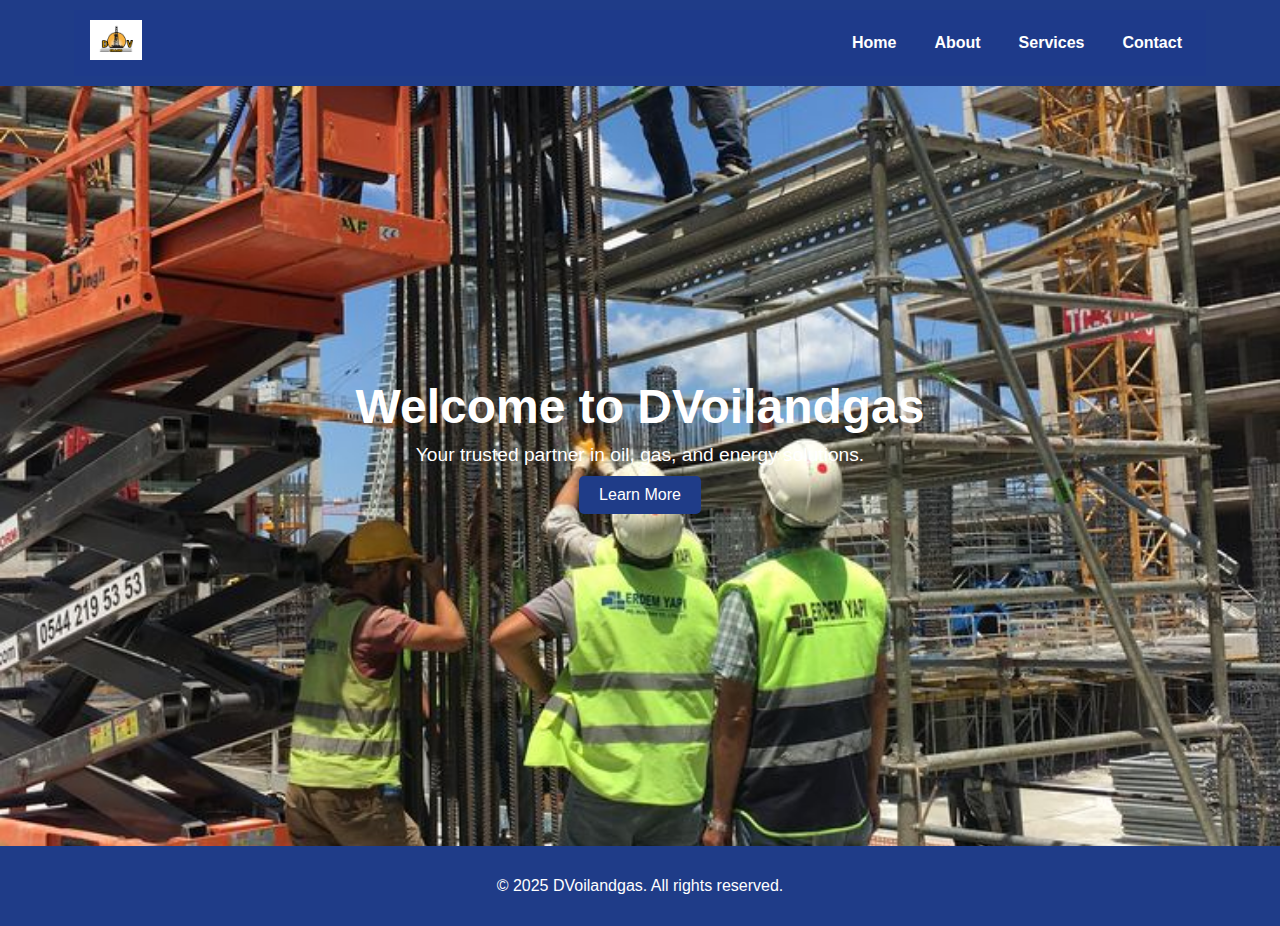
<file: index.html>
<!DOCTYPE html>
<html lang="en">
<head>
  <meta charset="UTF-8">
  <meta name="viewport" content="width=device-width, initial-scale=1.0">
  <title>DVoilandgas</title>
  <meta name="google-site-verification" content="l92GSdCd9YyTK7HmHT8N1XnuGZJh37YTq9TNuIcwvrw" />

  <link rel="stylesheet" href="style.css">
</head>
<body>
  <header>
    <nav class="navbar">
      <div class="logo">
  <img src="2025091603170105.jpg" alt="DVoilandgas Logo">
</div>
      <ul class="nav-links">
        <li><a href="index.html">Home</a></li>
        <li><a href="about.html">About</a></li>
        <li><a href="services.html">Services</a></li>
        <li><a href="contact.html">Contact</a></li>
      </ul>
    </nav>
  </header>

  <section class="hero">
    <div class="hero-content">
      <h1>Welcome to DVoilandgas</h1>
      <p>Your trusted partner in oil, gas, and energy solutions.</p>
      <a href="about.html" class="btn">Learn More</a>
    </div>
  </section>

  <footer>
    <p>© 2025 DVoilandgas. All rights reserved.</p>
  </footer>
</body>
</html>
</file>
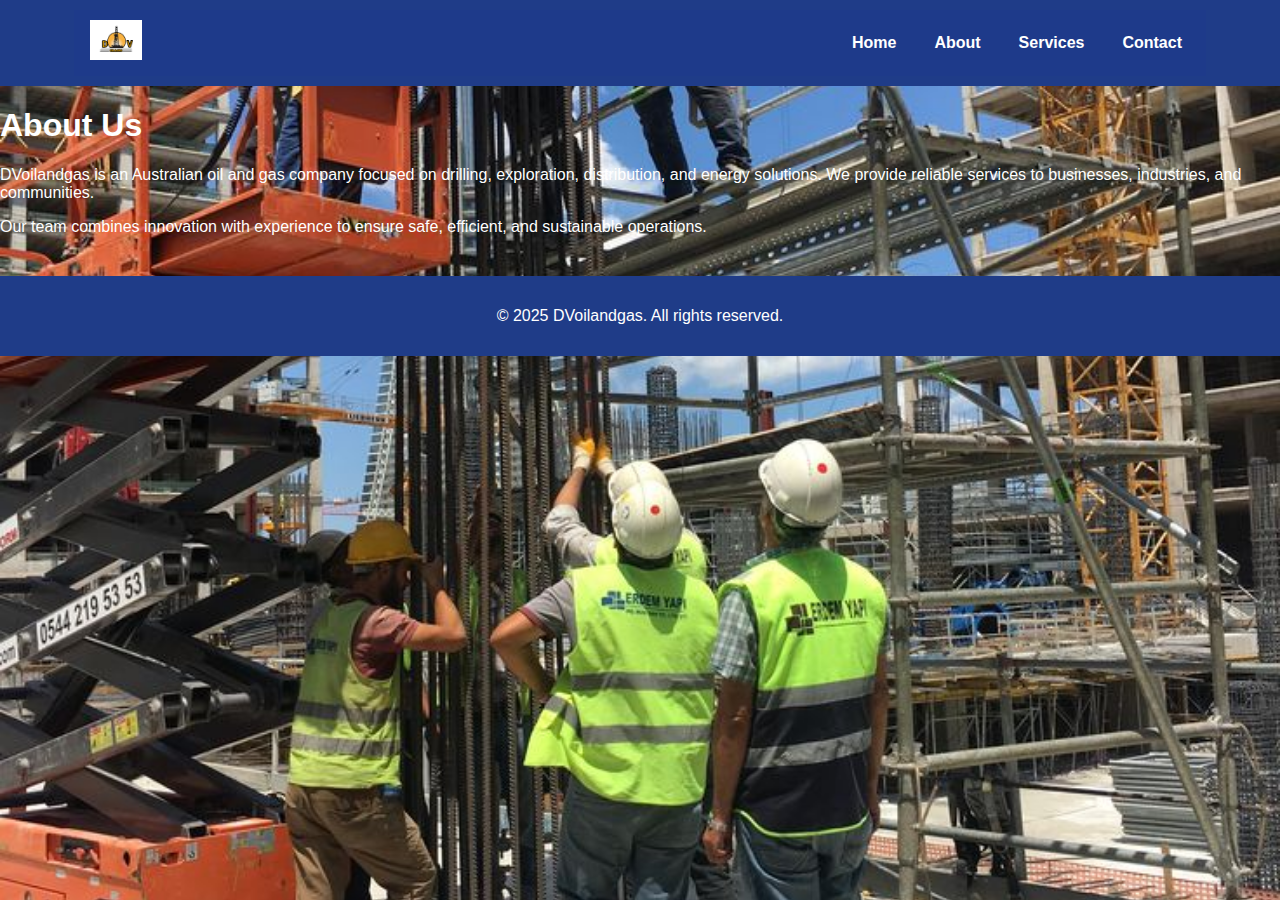
<file: about.html>
<!DOCTYPE html>
<html lang="en">
<head>
  <meta charset="UTF-8">
  <meta name="viewport" content="width=device-width, initial-scale=1.0">
  <title>DVoilandgas - About</title>
  <link rel="stylesheet" href="style.css">
</head>
<body>
  <header>
    <nav class="navbar">
      <div class="logo">
  <img src="2025091603170105.jpg" alt="DVoilandgas Logo">
</div>
      <ul class="nav-links">
        <li><a href="index.html">Home</a></li>
        <li><a href="about.html">About</a></li>
        <li><a href="services.html">Services</a></li>
        <li><a href="contact.html">Contact</a></li>
      </ul>
    </nav>
  </header>

  <section id="about" class="about" style="color: white;">
    <h1>About Us</h1><p>DVoilandgas is an Australian oil and gas company focused on drilling, exploration, distribution, and energy solutions. 
   We provide reliable services to businesses, industries, and communities.</p>
<p>Our team combines innovation with experience to ensure safe, efficient, and sustainable operations.</p>
  </section>

  <footer>
    <p>© 2025 DVoilandgas. All rights reserved.</p>
  </footer>
</body>
</html>
</file>
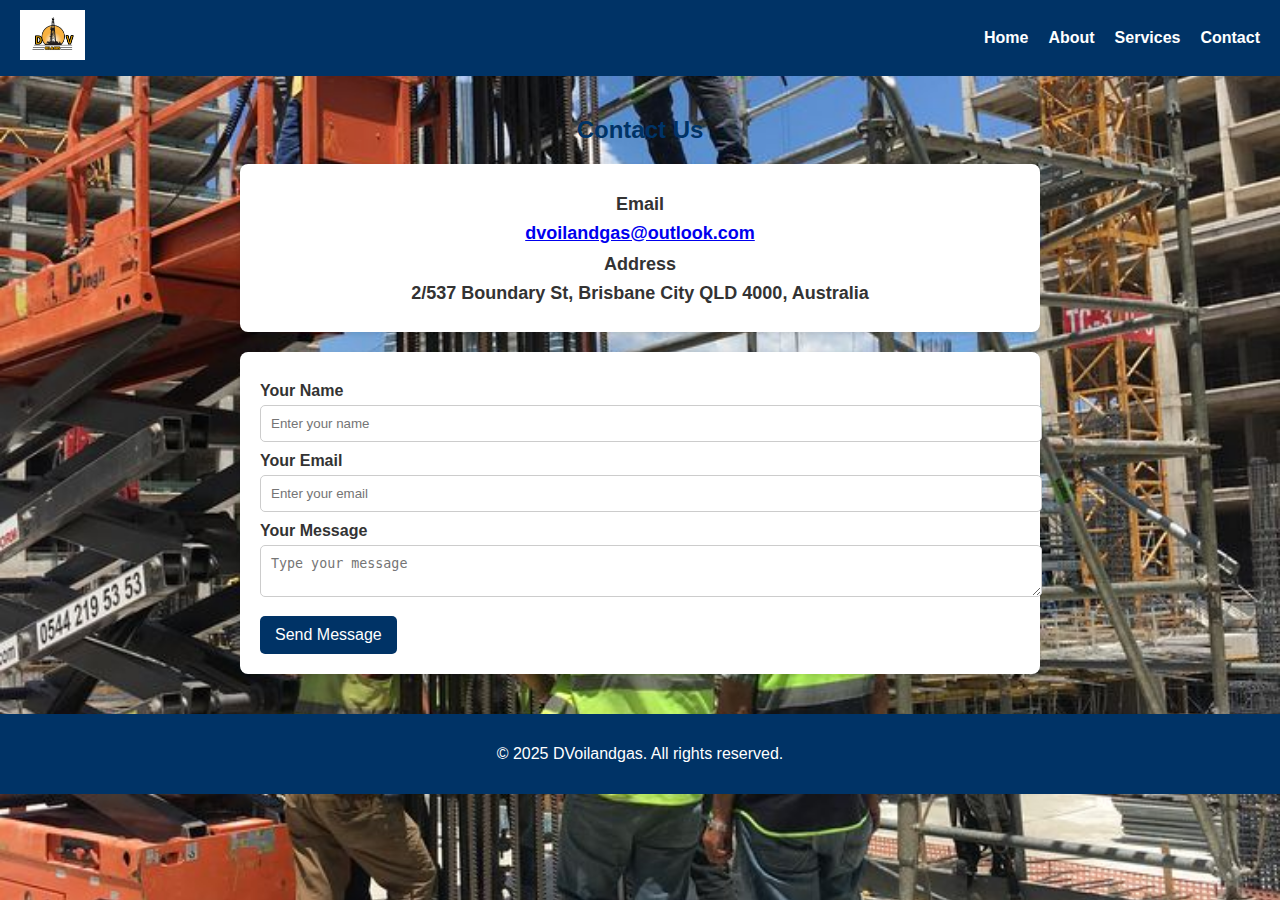
<file: contact.html>
<!DOCTYPE html>
<html lang="en">
<head>
  <meta charset="UTF-8">
  <meta name="viewport" content="width=device-width, initial-scale=1.0">
  <title>Contact Us - DVoilandgas</title>
  <link rel="stylesheet" href="style.css">
  <style>
    body {
      font-family: Arial, sans-serif;
      margin: 0;
      padding: 0;
      background-color: #f9f9f9;
      color: #333;
    }
    header {
      background-color: #003366;
      color: white;
      padding: 10px 20px;
      display: flex;
      align-items: center;
      justify-content: space-between;
    }
    .logo img {
      height: 50px;
    }
    nav ul {
      list-style: none;
      margin: 0;
      padding: 0;
      display: flex;
    }
    nav ul li {
      margin-left: 20px;
    }
    nav ul li a {
      color: white;
      text-decoration: none;
      font-weight: bold;
    }
    nav ul li a:hover {
      text-decoration: underline;
    }
    main {
      padding: 20px;
      max-width: 800px;
      margin: auto;
    }
    h2 {
      text-align: center;
      color: #003366;
    }
    .contact-info {
      background: #fff;
      padding: 20px;
      margin-bottom: 20px;
      border-radius: 8px;
      box-shadow: 0 2px 5px rgba(0,0,0,0.1);
      text-align: center;
    }
    .contact-info p {
      font-size: 18px;
      margin: 10px 0;
      font-weight: bold;
    }
    form {
      background: #fff;
      padding: 20px;
      border-radius: 8px;
      box-shadow: 0 2px 5px rgba(0,0,0,0.1);
    }
    label {
      display: block;
      margin-top: 10px;
      font-weight: bold;
    }
    input, textarea {
      width: 100%;
      padding: 10px;
      margin-top: 5px;
      border: 1px solid #ccc;
      border-radius: 5px;
    }
    button {
      margin-top: 15px;
      padding: 10px 15px;
      background: #003366;
      color: white;
      border: none;
      border-radius: 5px;
      cursor: pointer;
      font-size: 16px;
    }
    button:hover {
      background: #0055aa;
    }
    footer {
      text-align: center;
      padding: 15px;
      background: #003366;
      color: white;
      margin-top: 20px;
    }
<!DOCTYPE html>
<html lang="en">
<head>
  <meta charset="UTF-8">
  <meta name="viewport" content="width=device-width, initial-scale=1.0">
  <title>Contact Us - DVoilandgas</title>
  <link rel="stylesheet" href="style.css">
  <style>
    body {
      font-family: Arial, sans-serif;
      margin: 0;
      padding: 0;
      background-color: #f9f9f9;
      color: #333;
    }
    header {
      background-color: #003366;
      color: white;
      padding: 10px 20px;
      display: flex;
      align-items: center;
      justify-content: space-between;
    }
    .logo img {
      height: 50px;
    }
    nav ul {
      list-style: none;
      margin: 0;
      padding: 0;
      display: flex;
    }
    nav ul li {
      margin-left: 20px;
    }
    nav ul li a {
      color: white;
      text-decoration: none;
      font-weight: bold;
    }
    nav ul li a:hover {
      text-decoration: underline;
    }
    /* Hamburger */
    .menu-toggle {
      display: none;
      font-size: 24px;
      cursor: pointer;
    }
    @media (max-width: 768px) {
      nav ul {
        display: none;
        flex-direction: column;
        background: #003366;
        position: absolute;
        top: 60px;
        right: 20px;
        padding: 10px;
        border-radius: 5px;
      }
      nav ul.showing {
        display: flex;
      }
      .menu-toggle {
        display: block;
      }
    }
    main {
      padding: 20px;
      max-width: 800px;
      margin: auto;
    }
    h2 {
      text-align: center;
      color: #003366;
    }
    .contact-info {
      background: #fff;
      padding: 20px;
      margin-bottom: 20px;
      border-radius: 8px;
      box-shadow: 0 2px 5px rgba(0,0,0,0.1);
    }
    .contact-info p {
      margin: 8px 0;
    }
    .contact-info strong {
      display: block;
      font-size: 18px;
      margin-top: 10px;
    }
    form {
      background: #fff;
      padding: 20px;
      border-radius: 8px;
      box-shadow: 0 2px 5px rgba(0,0,0,0.1);
    }
    label {
      display: block;
      margin-top: 10px;
      font-weight: bold;
    }
    input, textarea {
      width: 100%;
      padding: 10px;
      margin-top: 5px;
      border: 1px solid #ccc;
      border-radius: 5px;
    }
    button {
      margin-top: 15px;
      padding: 10px 15px;
      background: #003366;
      color: white;
      border: none;
      border-radius: 5px;
      cursor: pointer;
      font-size: 16px;
    }
    button:hover {
      background: #0055aa;
    }
    footer {
      text-align: center;
      padding: 15px;
      background: #003366;
      color: white;
      margin-top: 20px;
    }
  </style>
</head>
<body>

  <header>
    <div class="logo">
      <img src="2025091603170105.jpg" alt="DVoilandgas Logo">
    </div>
    <span class="menu-toggle" onclick="document.querySelector('nav ul').classList.toggle('showing')">&#9776;</span>
    <nav>
      <ul>
        <li><a href="index.html">Home</a></li>
        <li><a href="about.html">About</a></li>
        <li><a href="services.html">Services</a></li>
        <li><a href="contact.html">Contact</a></li>
      </ul>
    </nav>
  </header>

  <main>
    <h2>Contact Us</h2>

    <div class="contact-info">
      <strong>Email</strong>
      <p><a href="mailto:dvoilandgas@outlook.com">dvoilandgas@outlook.com</a></p>

      <strong>Address</strong>
      <p>2/537 Boundary St, Brisbane City QLD 4000, Australia</p>
    </div>

    <form action="https://formsubmit.co/dvoilandgas@outlook.com" method="POST">
      <label for="name">Your Name</label>
      <input type="text" name="name" id="name" placeholder="Enter your name" required>

      <label for="email">Your Email</label>
      <input type="email" name="email" id="email" placeholder="Enter your email" required>

      <label for="message">Your Message</label>
      <textarea name="message" id="message" placeholder="Type your message" required></textarea>

      <button type="submit">Send Message</button>
    </form>
  </main>

  <footer>
    <p>© 2025 DVoilandgas. All rights reserved.</p>
  </footer>

  <script>
    // Hamburger toggle
    document.querySelector(".menu-toggle").addEventListener("click", function() {
      document.querySelector("nav ul").classList.toggle("showing");
    });
  </script>

</body>
</html>
</file>
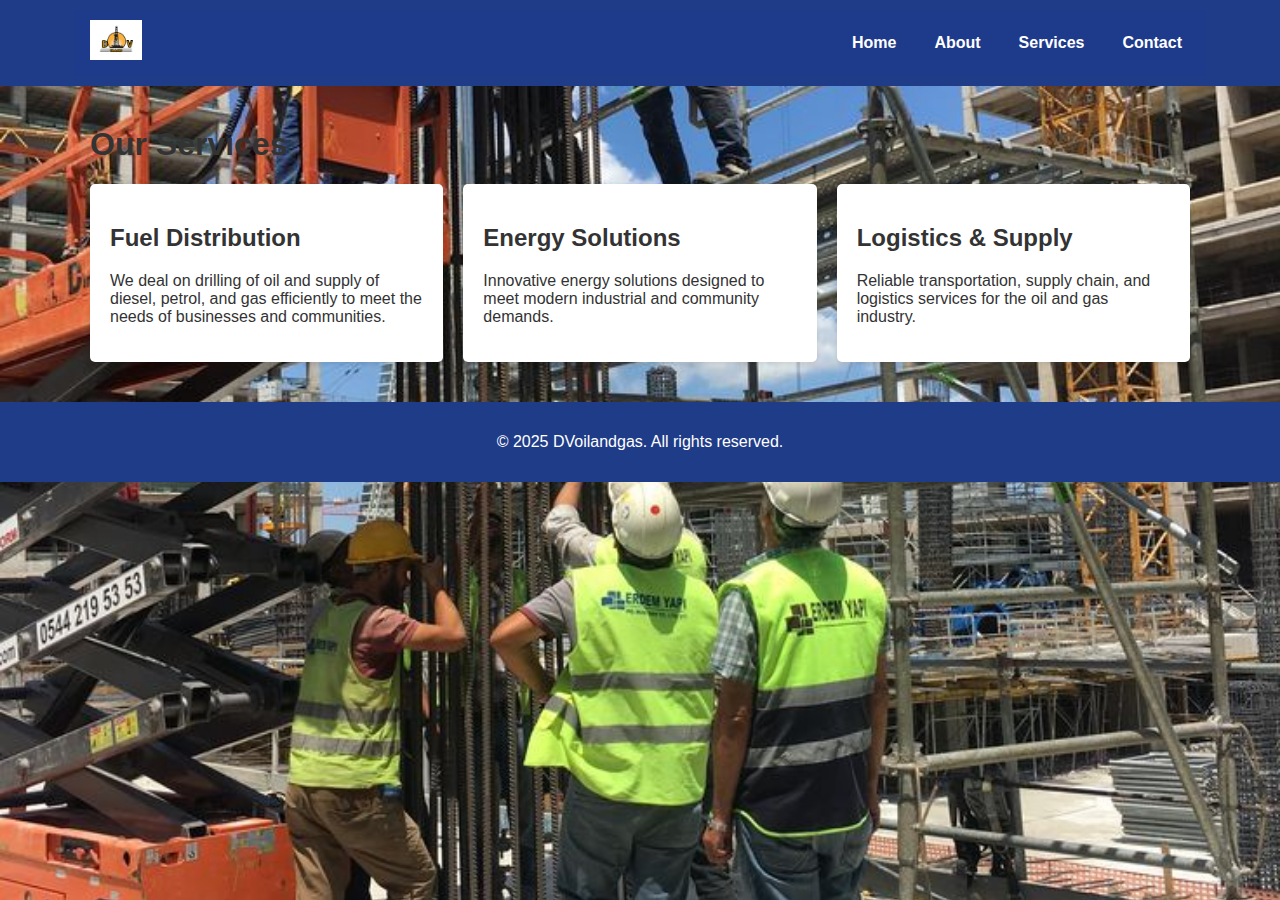
<file: services.html>
<!DOCTYPE html>
<html lang="en">
<head>
  <meta charset="UTF-8">
  <meta name="viewport" content="width=device-width, initial-scale=1.0">
  <title>DVoilandgas - Services</title>
  <link rel="stylesheet" href="style.css">
</head>
<body>
  <header>
    <nav class="navbar">
      <div class="logo">
  <img src="2025091603170105.jpg" alt="DVoilandgas Logo">
</div>
      <ul class="nav-links">
        <li><a href="index.html">Home</a></li>
        <li><a href="about.html">About</a></li>
        <li><a href="services.html">Services</a></li>
        <li><a href="contact.html">Contact</a></li>
      </ul>
    </nav>
  </header>

  <section class="content">
    <h1>Our Services</h1>
    <div class="services">
      <div class="service-card">
  <h2>Fuel Distribution</h2>
  <p>We deal on drilling of oil and supply of diesel, petrol, and  gas efficiently to meet the needs of businesses and communities.</p>
</div>
      <div class="service-card">
        <h2>Energy Solutions</h2>
        <p>Innovative energy solutions designed to meet modern industrial and community demands.</p>
      </div>
      <div class="service-card">
        <h2>Logistics & Supply</h2>
        <p>Reliable transportation, supply chain, and logistics services for the oil and gas industry.</p>
      </div>
    </div>
  </section>

  <footer>
    <p>© 2025 DVoilandgas. All rights reserved.</p>
  </footer>
</body>
</html>
</file>
<file: style.css>
body {
  margin: 0;
  font-family: Arial, sans-serif;
  background: url(1fac060faf011a6062d9dc6eaa9e38ba.jpg) no-repeat center center fixed;
background-size: cover;
  color: #333;
}

header {
  background: #1f3c88;
  color: white;
  padding: 10px 0;
}

.navbar {
  display: flex;
  justify-content: space-between;
  align-items: center;
  max-width: 1100px;
  margin: auto;
  padding: 0 20px;
}

.logo {
  font-size: 1.5em;
  font-weight: bold;
}

.nav-links {
  list-style: none;
  display: flex;
  gap: 20px;
}

.nav-links li a {
  color: white;
  text-decoration: none;
  transition: 0.3s;
}

.nav-links li a:hover {
  text-decoration: underline;
}

.hero {
  background: url('https://picsum.photos/1600/600?business') center/cover no-repeat;
  color: white;
  height: 80vh;
  display: flex;
  align-items: center;
  justify-content: center;
  text-align: center;
}

.hero-content h1 {
  font-size: 3em;
  margin: 0;
}

.hero-content p {
  font-size: 1.2em;
  margin: 10px 0;
}

.btn {
  display: inline-block;
  padding: 10px 20px;
  background: #1f3c88;
  color: white;
  text-decoration: none;
  border-radius: 5px;
  transition: 0.3s;
}

.btn:hover {
  background: #162d66;
}

.content {
  max-width: 1100px;
  margin: 40px auto;
  padding: 0 20px;
}

.services {
  display: flex;
  gap: 20px;
  flex-wrap: wrap;
}

.service-card {
  background: white;
  padding: 20px;
  border-radius: 5px;
  box-shadow: 0 2px 5px rgba(0,0,0,0.1);
  flex: 1;
  min-width: 250px;
}

.contact-form {
  display: flex;
  flex-direction: column;
  gap: 10px;
  max-width: 500px;
}

.contact-form input,
.contact-form textarea {
  padding: 10px;
  border: 1px solid #ccc;
  border-radius: 5px;
}

.contact-form button {
  border: none;
  cursor: pointer;
}

footer {
  background: #1f3c88;
  color: white;
  text-align: center;
  padding: 15px 0;
  margin-top: 40px;
}

.logo img {
  height: 50px;   /* makes the logo 50px tall */
  width: auto;    /* keeps the shape correct */
}
/* ---------- Responsive navbar / hamburger menu ---------- */
.navbar {
  display: flex;
  align-items: center;
  justify-content: space-between;
  background: #1E3A8A;
  padding: 10px 16px;
  position: relative;
}

.navbar .logo img {
  height: 40px;
  width: auto;
}

/* desktop links */
.nav-links {
  list-style: none;
  display: flex;
  gap: 22px;
  margin: 0;
  padding: 0;
}

.nav-links li a {
  color: white;
  text-decoration: none;
  font-weight: 600;
  padding: 6px 8px;
}

/* hamburger button hidden on desktop */
.menu-toggle {
  display: none;
  font-size: 26px;
  color: white;
  background: transparent;
  border: none;
  cursor: pointer;
}

/* mobile styles */
@media (max-width: 768px) {
  .menu-toggle {
    display: block;
  }

  .nav-links {
    display: none;              /* hide by default on mobile */
    flex-direction: column;
    position: absolute;
    top: 60px;
    right: 12px;
    width: 200px;
    background: #1E3A8A;
    border-radius: 8px;
    padding: 8px;
    box-shadow: 0 6px 18px rgba(0,0,0,0.2);
    z-index: 50;
  }

  .nav-links.active {
    display: flex;              /* shown when .active added by JS */
  }

  .nav-links li {
    margin: 6px 0;
  }

  .nav-links li a {
    display: block;
    padding: 8px 12px;
  }
}
</file>
